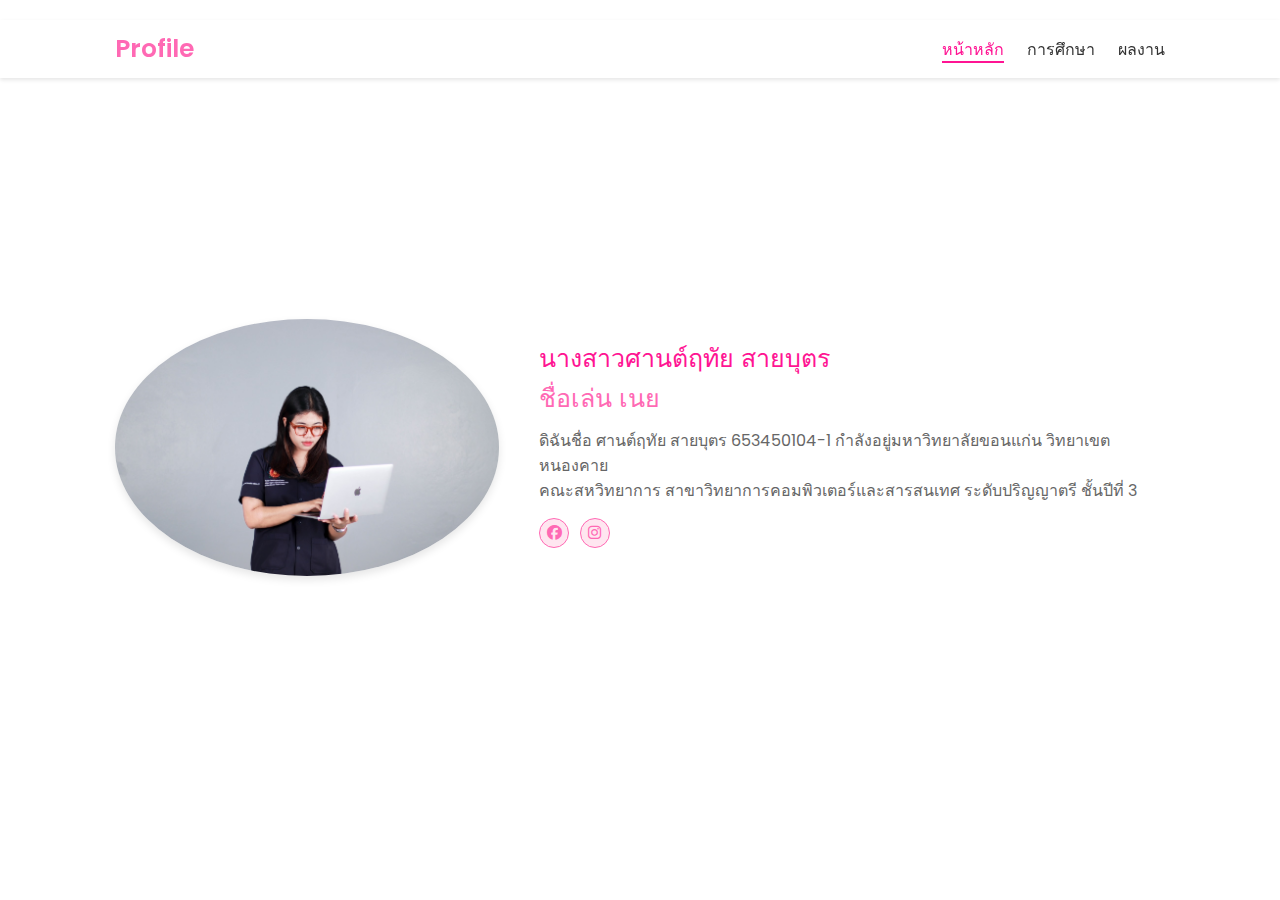
<file: index.html>
<!DOCTYPE html>
<html lang="en">
    
<head>
    <meta charset="UTF-8">
    <meta name="viewport" content="width=device-width, initial-scale=1.0">
    <link rel="stylesheet" href="https://cdnjs.cloudflare.com/ajax/libs/font-awesome/6.5.2/css/all.min.css">
    <link rel="stylesheet" href="style.css">
    <title>Portfolio Website</title>
</head>
<body>
    <header>
        <a href="index.html" class="logo">Profile</a>

        <nav>
            <a href="index.html" class="active"> หน้าหลัก</a>
            <a href="education.html" >การศึกษา</a>
            <a href="portfolio.html" >ผลงาน</a>
            
        </nav>
    </header>
    <section class="home">
        <div class="home-img">
            <img src="noo.jpg" alt="">
        </div>
        <div class="home-content">
            <h3>นางสาวศานต์ฤทัย สายบุตร <span> <br>ชื่อเล่น เนย</span></h3>
            <p>ดิฉันชื่อ ศานต์ฤทัย สายบุตร 653450104-1 กำลังอยู่มหาวิทยาลัยขอนแก่น วิทยาเขตหนองคาย</p>
            <p>คณะสหวิทยาการ สาขาวิทยาการคอมพิวเตอร์และสารสนเทศ ระดับปริญญาตรี ชั้นปีที่ 3</p>
            <div class="social-icons">
                <a href="https://www.facebook.com/sanrtai.saybut"><i class="fa-brands fa-facebook"></i></a>
                <a href="https://www.instagram.com/bttr_nn/
                "><i class="fa-brands fa-instagram"></i></a>
            </div>
        </div>
    </section>
</body>
</html>
</file>
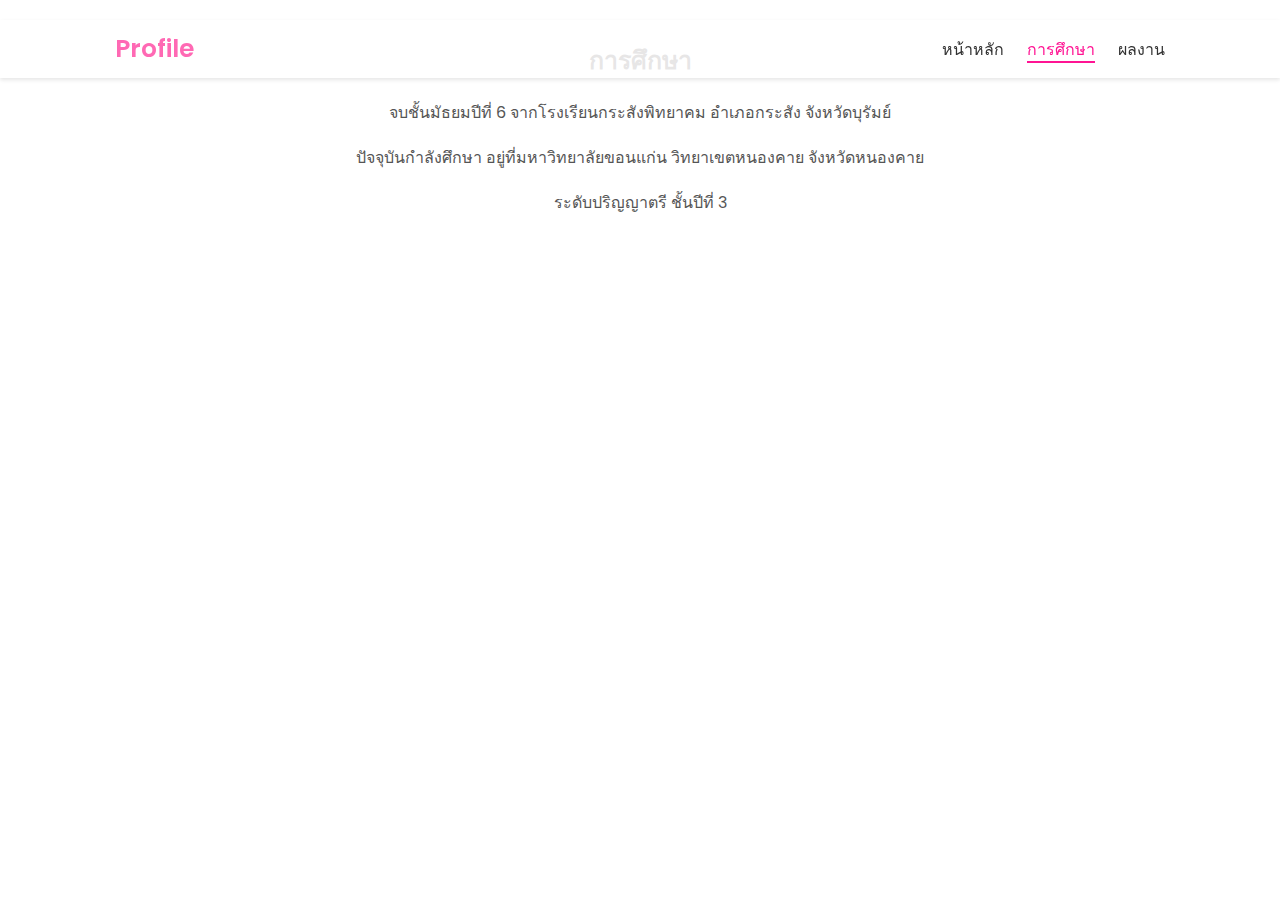
<file: education.html>
<!DOCTYPE html>
<html lang="en">

<head>
    <meta charset="UTF-8">
    <meta name="viewport" content="width=device-width, initial-scale=1.0">
    <link rel="stylesheet" href="https://cdnjs.cloudflare.com/ajax/libs/font-awesome/6.5.2/css/all.min.css">
    <link rel="stylesheet" href="style.css">
    <title>Education</title>
</head>

<body>
    <header>
        <a href="index.html" class="logo">Profile</a>
        <nav>
            <a href="index.html">หน้าหลัก</a>
            <a href="education.html" class="active">การศึกษา</a>
            <a href="portfolio.html">ผลงาน</a>
            
    </header>
    <section class="education">
        
        <h1>การศึกษา</h1>
        <p>จบชั้นมัธยมปีที่ 6 จากโรงเรียนกระสังพิทยาคม อำเภอกระสัง จังหวัดบุรัมย์ </p>
        <p>ปัจจุบันกำลังศึกษา อยู่ที่มหาวิทยาลัยขอนแก่น วิทยาเขตหนองคาย จังหวัดหนองคาย</p>
        <p>ระดับปริญญาตรี ชั้นปีที่ 3</p>
    </section>
</body>

</html>
</file>
<file: style.css>
@import url('https://fonts.googleapis.com/css2?family=Poppins:wght@300;400;500;600&display=swap');

* {
    margin: 0;
    padding: 0;
    box-sizing: border-box;
    text-decoration: none;
    border: none;
    outline: none;
    font-family: 'Poppins', sans-serif;
}

html {
    font-size: 62.5%;
}

body {
    width: 100%;
    min-height: 100vh;
    overflow-x: hidden;
    background-color: #ff7fbfd2; 
    color: #333333; 
}

header {
    margin-top: 20px;
    position: fixed;
    top: 0;
    left: 0;
    width: 100%;
    padding: 1rem 9%;
    background-color: rgba(255, 255, 255, 0.9); 
    box-shadow: 0 2px 4px rgba(0, 0, 0, 0.1); 
    display: flex;
    justify-content: space-between;
    align-items: center;
    z-index: 100;
}

.logo {
    font-size: 2.5rem; 
    color: #FF69B4; 
    font-weight: 600;
    cursor: pointer;
    transition: transform 0.3s ease;
}

.logo:hover {
    transform: scale(1.05); 
}

nav a {
    font-size: 1.6rem;
    color: #333333; 
    margin-left: 2rem;
    font-weight: 500;
    transition: color 0.3s ease, border-bottom 0.3s ease;
    border-bottom: 2px solid transparent;
}

nav a:hover,
nav a.active {
    color: #FF1493;
    border-bottom: 2px solid #FF1493;
}

@media(max-width:995px){
    nav {
        position: absolute;
        display: none;
        top: 60px;
        right: 0;
        width: 60%;
        padding: 2rem;
        background-color: #e16ab0e7; 
        box-shadow: 0 4px 6px rgba(0, 0, 0, 0.1); 
        border-radius: 0 0 8px 8px;
    }

    nav.active {
        display: block;
    }

    nav a {
        display: block;
        font-size: 1.8rem;
        margin: 1.5rem 0;
    }
}

section {
    min-height: 100vh;
    padding: 5rem 9%;
}

.home {
    display: flex;
    justify-content: center;
    align-items: center;
    gap: 4rem; 
    background-color: #ffffff; 
}

.home .home-content h1 {
    font-size: 4rem;
    font-weight: 600;
    line-height: 1.2;
    color: #333333; 
}

span {
    color: #FF69B4; 
}

.home-content h3 {
    font-size: 2.5rem;
    margin-bottom: 1rem;
    font-weight: 500;
    color: #FF1493; 
}

.home-content p {
    font-size: 1.6rem;
    color: #666666; 
}

.home-img {
    border-radius: 50%;
}

.home-img img {
    width: 30vw;
    border-radius: 50%;
    box-shadow: 0 4px 8px rgba(0, 0, 0, 0.1); 
    cursor: pointer;
    transition: transform 0.3s ease;
}

.home-img img:hover {
    transform: scale(1.05);
}

.social-icons a {
    display: inline-flex;
    justify-content: center;
    align-items: center;
    width: 3rem;
    height: 3rem;
    background-color: #ffe6f0; 
    border: 1px solid #FF69B4; 
    font-size: 1.5rem;
    border-radius: 50%;
    margin: 1.5rem 0.75rem 1.5rem 0;
    transition: background-color 0.3s ease, transform 0.3s ease;
    color: #FF69B4; 
}

.social-icons a:hover {
    color: #ffffff;
    background-color: #FF1493; 
    transform: translateY(-3px);
}

.btn {
    display: inline-block;
    padding: 0.8rem 2.2rem;
    background-color: #FF69B4; 
    border-radius: 2rem;
    font-size: 1.6rem;
    color: #ffffff;
    letter-spacing: 0.2rem;
    font-weight: 500;
    transition: background-color 0.3s ease, transform 0.3s ease;
    cursor: pointer;
}

.btn:hover {
    background-color: #FF1493; 
    transform: translateY(-2px);
}

.typing-text {
    font-size: 2.2rem;
    font-weight: 500;
    min-width: 280px;
}

.typing-text span {
    position: relative;
}

.typing-text span::before {
    content: "Software Developer";
    color: #FF69B4; 
    animation: words 20s infinite;
}

.typing-text span::after {
    content: "";
    background-color: #ffffff; 
    position: absolute;
    width: 2px;
    height: 100%;
    border-left: 2px solid #FF69B4; 
    right: -5px;
    animation: cursor 0.6s infinite;
}

@keyframes cursor {
    0%, 50% {
        opacity: 1;
    }
    51%, 100% {
        opacity: 0;
    }
}

@keyframes words {
    0%, 20% {
        content: "Web Developer";
    }
    21%, 40% {
        content: "Developer";
    }
    41%, 60% {
        content: "Web Designer";
    }
    61%, 80% {
        content: "YouTuber";
    }
    81%, 100% {
        content: "Script Writer";
    }
}

@media (max-width: 1000px) {
    .home {
        gap: 2rem;
    }
}

@media(max-width:995px){
    .home {
        flex-direction: column;
        margin: 3rem 2rem;
    }

    .home .home-content h3 {
        font-size: 2rem;
    }

    .home-content h1 {
        font-size: 3.5rem;
    }

    .home-img img {
        width: 60vw;
        margin-top: 2rem;
    }
}

/* Education Section */
section.education {
    padding: 40px 20px;
    background-color: #ffffff; 
    text-align: center;
}

section.education h1 {
    font-size: 2.5rem;
    margin-bottom: 20px;
    color: #0b0207; 
}

section.education p {
    font-size: 1.6rem;
    color: #555555; 
    margin-bottom: 20px;
}

.education-details {
    max-width: 800px;
    margin: 0 auto;
    text-align: left;
    font-size: 1.6rem;
}

.education-details li {
    margin-bottom: 10px;
    list-style: none;
    padding: 10px;
    background-color: #ffffff; 
    border-left: 4px solid #FF69B4; 
}


section.portfolio {
    padding: 40px 20px;
    background-color: #f766b5; 
    text-align: center;
}

section.portfolio h1 {
    font-size: 2.5rem;
    margin-bottom: 20px;
    color: #FF69B4; 
}

.portfolio-items {
    display: flex;
    justify-content: center;
    flex-wrap: wrap;
    gap: 20px;
}

.portfolio-item {
    background-color: #ffa0c6ea; 
    padding: 20px;
    margin: 15px;
    border-radius: 8px;
    width: 280px;
    text-align: center;
    box-shadow: 0 2px 4px rgba(0, 0, 0, 0.1); 
}

.portfolio-item h3 {
    color: #FF69B4; 
    font-size: 1.8rem;
    margin-bottom: 10px;
}

.portfolio-item p {
    color: #555555;
    font-size: 1.4rem;
    margin-bottom: 10px;
}

.portfolio-item a {
    display: inline-block;
    padding: 0.6rem 1rem;
    background-color: #FF69B4; 
    color: #ffffff;
    text-decoration: none;
    border-radius: 4px;
    transition: background-color 0.3s ease;
    font-size: 1.4rem;
}

.portfolio-item a:hover {
    background-color: #FF1493; 
}
</file>
